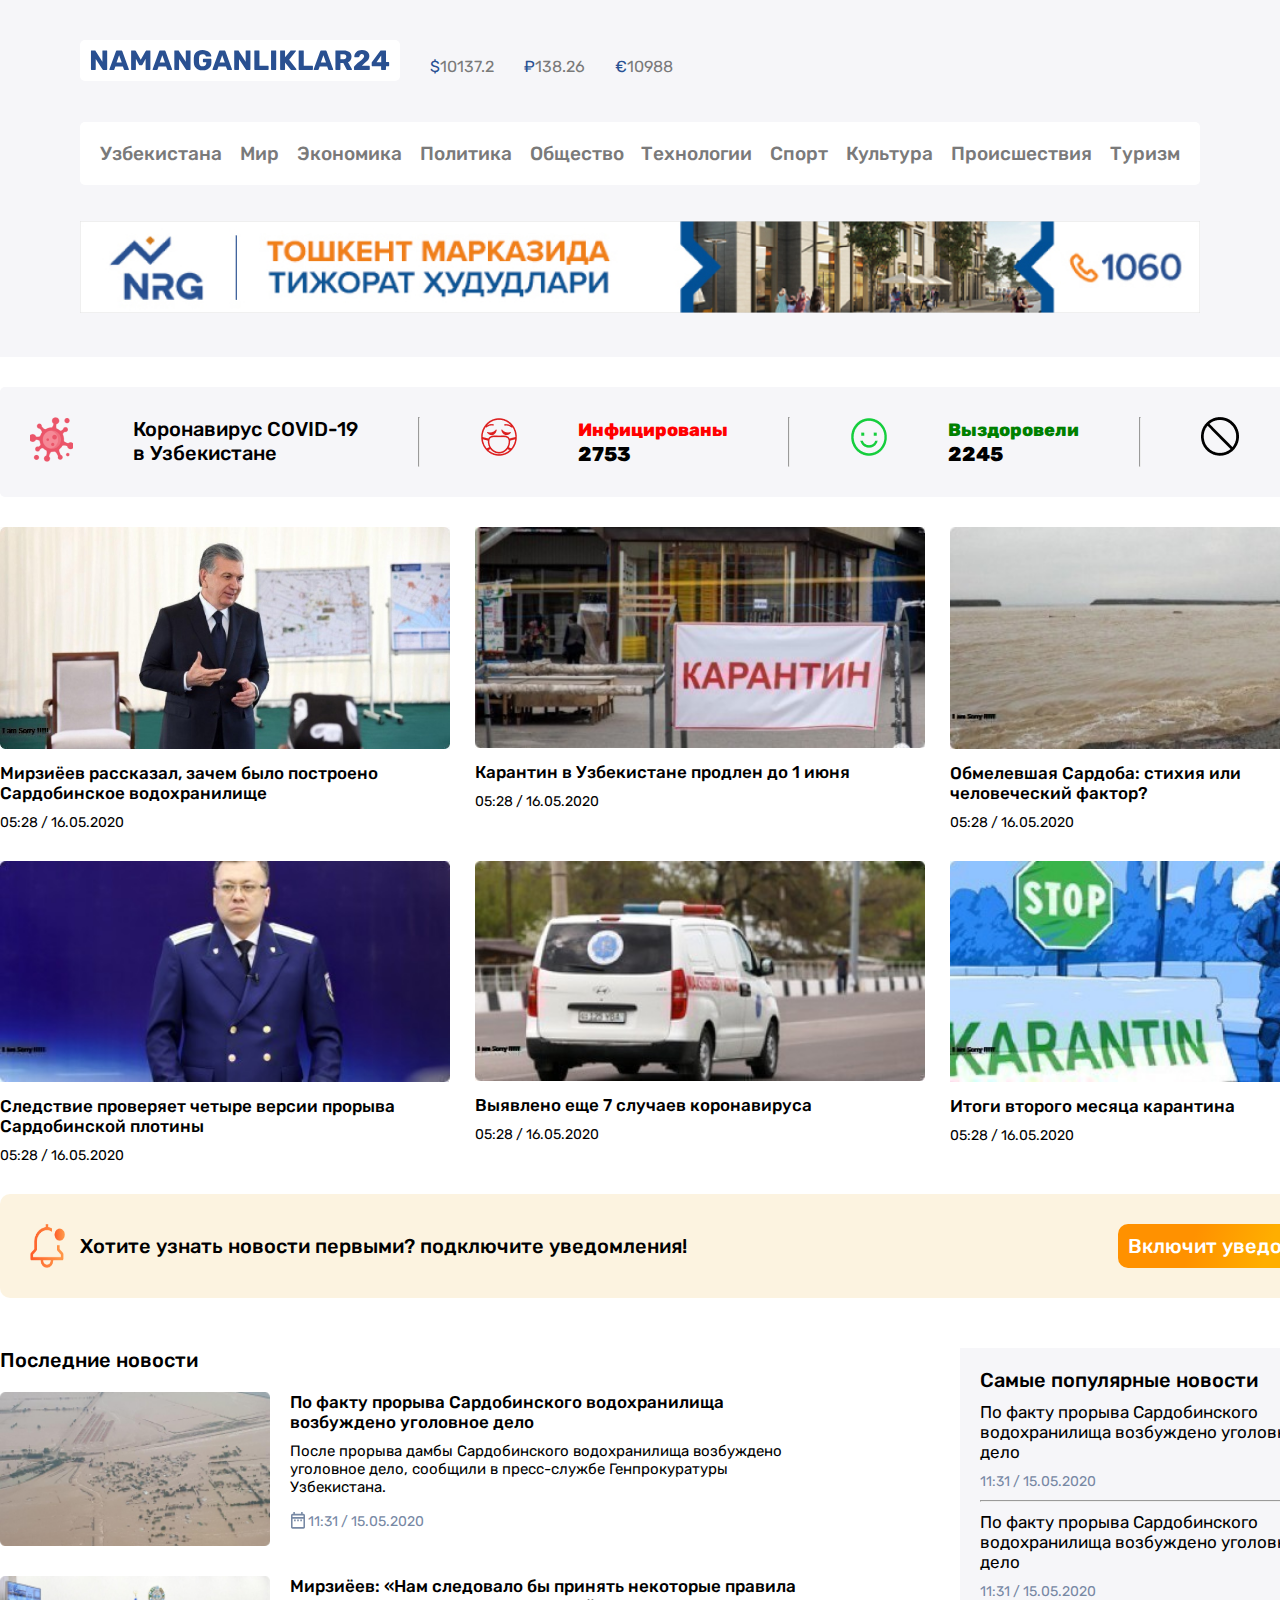
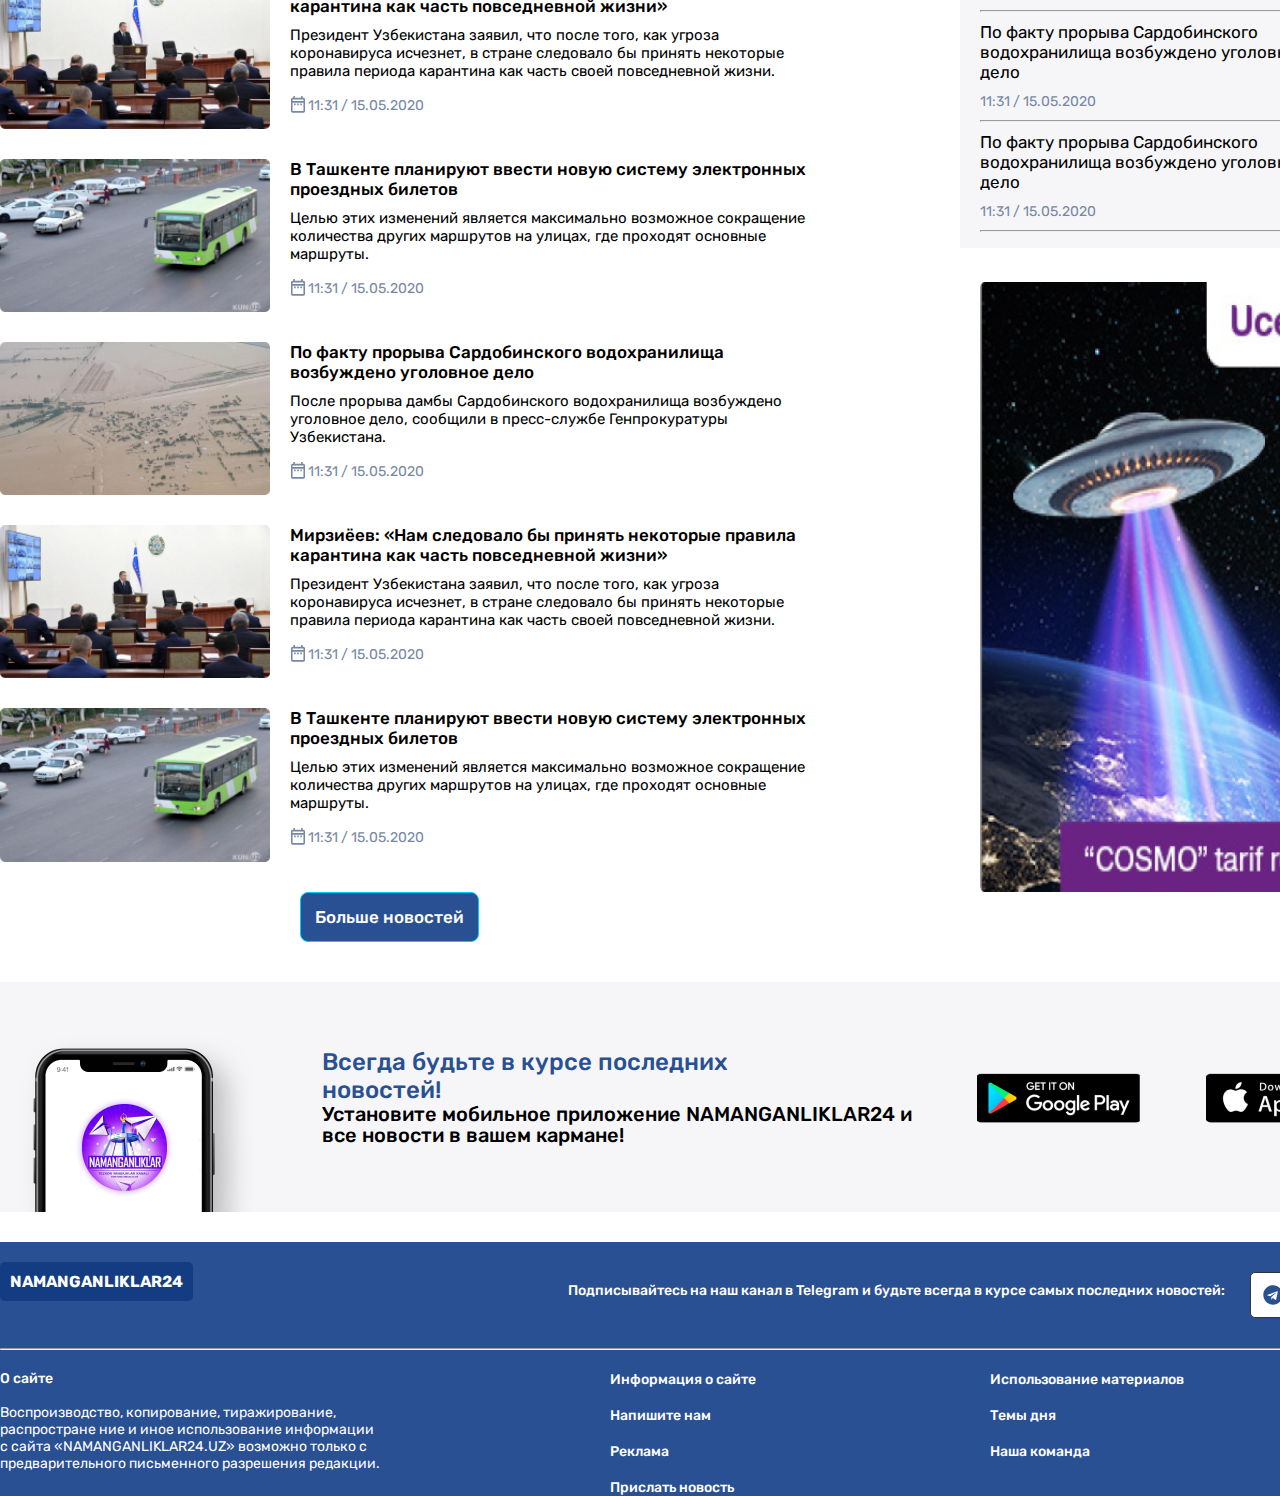
<file: index.html>
<!DOCTYPE html>
<html lang="en">
  <head>
    <meta charset="UTF-8" />
    <meta name="viewport" content="width=device-width, initial-scale=1.0" />
    <link rel="stylesheet" href="./css/main.css" />
    <link rel="icon" href="https://yt3.googleusercontent.com/-g9oP_UKoBmLaZX7BGt1LU19wYL5IRu-6-aqGal9CzRhKi7JkNtspYqqBSrdmKskKy_3dyH9=s900-c-k-c0x00ffffff-no-rj" type="image/icon">
    <title>Namanganliklar24.UZ</title>
  </head>
  <body>
    <div class="container">
      <header class="header">
        <ul class="header__above--list">
          <li class="header__above--img">
            <a href="./index.html"
              ><img src="./images/logoo.svg" alt="logo" class="header__logo"
            /></a>
          </li>
          <li class="header__above--item">
            <a
              target="_blank"
              href="https://www.google.com/search?q=dollar+to+uzs&rlz=1C1GCEA_enUZ1078UZ1078&oq=dollar+to+uzs&gs_lcrp=EgZjaHJvbWUyCQgAEEUYORiABDIICAEQABgWGB4yCAgCEAAYFhgeMggIAxAAGBYYHjIICAQQABgWGB4yCAgFEAAYFhgeMggIBhAAGBYYHjIICAcQABgWGB4yCAgIEAAYFhgeMggICRAAGBYYHqgCALACAA&sourceid=chrome&ie=UTF-8"
              ><span style="color: #285193">&dollar;</span>10137.2</a
            >
          </li>
          <li class="header__above--item">
            <a
              target="_blank"
              href="https://www.google.com/search?q=ruble+to+uzs&sca_esv=601437379&rlz=1C1GCEA_enUZ1078UZ1078&sxsrf=ACQVn08GJMHYpHiDnAFXuHlqp2nAh1KUgQ%3A1706199162824&ei=eoiyZe33MeCawPAPko-NyAE&oq=+to+uzs&gs_lp=[base64]&sclient=gws-wiz-serp"
              ><span style="color: #285193">&#8381;</span>138.26</a
            >
          </li>
          <li class="header__above--item">
            <a
              target="_blank"
              href="https://www.google.com/search?q=euro+to+uzs&sca_esv=601437379&rlz=1C1GCEA_enUZ1078UZ1078&sxsrf=ACQVn0_6PzwkGjcr9EaU-MxbquiQCm8xcg%3A1706199216269&ei=sIiyZe7oD7i2wPAP4dGWqAk&oq=+to+uzs&gs_lp=[base64]&sclient=gws-wiz-serp"
              ><span style="color: #285193">&euro;</span>10988</a
            >
          </li>
          <a href="https://t.me/NAMANGANLIKLAR_UZ"><button class="header__button">
            <img
              src="./images/telegram.png"
              alt="tg"
              class="header__button--img"
            />
            Подписатся
          </button></a>
        </ul>
        <ul class="header__below">
          <li class="header__below--item">
            <a href="#" class="header__link">Узбекистана</a>
          </li>
          <li class="header__below--item">
            <a href="#" class="header__link">Мир</a>
          </li>
          <li class="header__below--item">
            <a href="#" class="header__link">Экономика</a>
          </li>
          <li class="header__below--item">
            <a href="./list.html" class="header__link">Политика</a>
          </li>
          <li class="header__below--item">
            <a href="#" class="header__link">Общество</a>
          </li>
          <li class="header__below--item">
            <a href="#" class="header__link">Технологии </a>
          </li>
          <li class="header__below--item">
            <a href="#" class="header__link">Спорт</a>
          </li>
          <li class="header__below--item">
            <a href="#" class="header__link">Культура</a>
          </li>
          <li class="header__below--item">
            <a href="#" class="header__link">Происшествия</a>
          </li>
          <li class="header__below--item">
            <a href="#" class="header__link">Туризм</a>
          </li>
        </ul>
        <br />
        <br />
        <img
          src="./images/nrg-banner.jpg"
          alt="banner"
          width="100%"
          height="auto"
        />
      </header>

      <!-- end of head  -->

      <div class="hero">
        <ul class="hero__part">
          <li class="hero__item">
            <img src="./images/virus.png" alt="image" class="hero__part--icon" />
          </li>
          <li class="hero__item" style="font-size: 20px; font-weight: 500">
            Коронавирус COVID-19 <br> в Узбекистане
          </li>
          <hr />
          <li class="hero__item">
            <img src="./images/masked.png" alt="" class="hero__part--icon" />
          </li>
          <li class="hero__item">
            <span style="color: red; font-size: 18px">Инфицированы </span><br>2753
          </li>
          <hr />
          <li class="hero__item">
            <img src="./images/smile.png" alt="" class="hero__part--icon" />
          </li>
          <li class="hero__item">
            <span style="color: green; font-size: 18px">Выздоровели </span><br>2245
          </li>
          <hr />
          <li class="hero__item">
            <img src="./images/umerli.png" alt="" class="hero__part--icon" />
          </li>
          <li class="hero__item">
            <span style="font-size: 18px">Умерли </span><br>12
          </li>
        </ul>
        <ul class="hero__list">
          <li class="hero__info">
            <img src="./images/prezident.jpg" alt="image" class="hero__info--img">
            <h1 class="hero__head">Мирзиёев рассказал, зачем было построено 
              Сардобинское водохранилище</h1>
              <time class="hero__time">05:28 / 16.05.2020</time>
          </li>
          <li class="hero__info">
            <img src="./images/karantin.jpg" alt="image" class="hero__info--img">
            <h2 class="hero__head">Карантин в Узбекистане продлен до 1 июня</h2>
              <time class="hero__time">05:28 / 16.05.2020</time>
          </li>
          <li class="hero__info">
            <img src="./images/sardoba.jpg" alt="image" class="hero__info--img">
            <h2 class="hero__head">Обмелевшая Сардоба: стихия или 
              человеческий фактор?</h2>
              <time class="hero__time">05:28 / 16.05.2020</time>
          </li>
          <li class="hero__info">
            <img src="./images/prokuror.jpg" alt="image" class="hero__info--img">
            <h3 class="hero__head">Следствие проверяет четыре версии 
              прорыва Сардобинской плотины</h3>
              <time class="hero__time">05:28 / 16.05.2020</time>
          </li>
          <li class="hero__info">
            <img src="./images/tez-yordam.jpg" alt="image" class="hero__info--img">
            <h3 class="hero__head">Выявлено еще 7 случаев коронавируса</h3>
              <time class="hero__time">05:28 / 16.05.2020</time>
          </li>
          <li class="hero__info">
            <img src="./images/stop-karantin.jpg" alt="image" class="hero__info--img">
            <h3 class="hero__head">Итоги второго месяца карантина</h3>
              <time class="hero__time">05:28 / 16.05.2020</time>
          </li>
        </ul>
        <div class="hero__modal">
          <img src="./images/bell-icon.png" alt="ting" class="hero__modal--img">
          <p class="hero__modal--txt">Хотите узнать новости первыми? подключите уведомления!
          </p>
          <button id="notification" class="hero__modal--btn">Включит  уведомления!
          </button>
        </div>
      </div>
      <div class="widget">
        <ul class="widget__left">
          <h4 class="widget__head">Последние новости</h4>
          <a href="#" style="color: black;">
            <li class="widget__left--item">
              <img src="./images/sardoba2.png" alt="" class="widget__img">
              <div class="widget__content">
                <p class="widget__content--head">По факту прорыва Сардобинского водохранилища 
                  возбуждено уголовное дело</p>
                  <p class="widget__content--txt">После прорыва дамбы Сардобинского водохранилища возбуждено уголовное дело, сообщили в пресс-службе Генпрокуратуры Узбекистана.
                  </p>
                  <time class="widget__time"><img src="./images/calendar.svg" alt="" class="widget__time--icon">11:31 / 15.05.2020</time>
              </div>
            </li>
          </a>
          <a href="./article.html" style="color: black;">
            <li class="widget__left--item">
            <img src="./images/majlis.png" alt="" class="widget__img">
            <div class="widget__content">
              <p class="widget__content--head">Мирзиёев: «Нам следовало бы принять некоторые правила 
                карантина как часть повседневной жизни»
                </p>
                <p class="widget__content--txt">Президент Узбекистана заявил, что после того, как угроза коронавируса исчезнет, в стране следовало бы принять некоторые правила периода карантина как часть своей повседневной жизни.
                </p>
                <time class="widget__time"><img src="./images/calendar.svg" alt="" class="widget__time--icon">11:31 / 15.05.2020</time>
            </div>
          </li>
          </a>
          <a href="#" style="color: black;">
            <li class="widget__left--item">
              <img src="./images/bus.png" alt="" class="widget__img">
              <div class="widget__content">
                <p class="widget__content--head">В Ташкенте планируют ввести новую систему электронных проездных билетов</p>
                  <p class="widget__content--txt">Целью этих изменений является максимально возможное сокращение количества других маршрутов на улицах, где проходят основные маршруты.
                  </p>
                  <time class="widget__time"><img src="./images/calendar.svg" alt="" class="widget__time--icon">11:31 / 15.05.2020</time>
              </div>
            </li>
          </a>
          <a href="#" style="color: black;">
            <li class="widget__left--item">
              <img src="./images/sardoba2.png" alt="" class="widget__img">
              <div class="widget__content">
                <p class="widget__content--head">По факту прорыва Сардобинского водохранилища 
                  возбуждено уголовное дело</p>
                  <p class="widget__content--txt">После прорыва дамбы Сардобинского водохранилища возбуждено уголовное дело, сообщили в пресс-службе Генпрокуратуры Узбекистана.
                  </p>
                  <time class="widget__time"><img src="./images/calendar.svg" alt="" class="widget__time--icon">11:31 / 15.05.2020</time>
              </div>
            </li>
          </a>
          <a href="./article.html" style="color: black;">
            <li class="widget__left--item">
            <img src="./images/majlis.png" alt="" class="widget__img">
            <div class="widget__content">
              <p class="widget__content--head">Мирзиёев: «Нам следовало бы принять некоторые правила 
                карантина как часть повседневной жизни»
                </p>
                <p class="widget__content--txt">Президент Узбекистана заявил, что после того, как угроза коронавируса исчезнет, в стране следовало бы принять некоторые правила периода карантина как часть своей повседневной жизни.
                </p>
                <time class="widget__time"><img src="./images/calendar.svg" alt="" class="widget__time--icon">11:31 / 15.05.2020</time>
            </div>
          </li>
          </a>
          <a href="#" style="color: black;">
            <li class="widget__left--item">
              <img src="./images/bus.png" alt="" class="widget__img">
              <div class="widget__content">
                <p class="widget__content--head">В Ташкенте планируют ввести новую систему электронных проездных билетов</p>
                  <p class="widget__content--txt">Целью этих изменений является максимально возможное сокращение количества других маршрутов на улицах, где проходят основные маршруты.
                  </p>
                  <time class="widget__time"><img src="./images/calendar.svg" alt="" class="widget__time--icon">11:31 / 15.05.2020</time>
              </div>
            </li>
          </a>
          <button class="widget__btn">Больше новостей</button>
        </ul>
        <ul class="widget__right">
          <h4 class="widget__right--head">Cамые популярные новости</h4>
          <li class="widget__right--item">
            <p class="widget__right--txt">По факту прорыва Сардобинского водохранилища 
              возбуждено уголовное дело</p>
              <time class="widget__time">11:31 / 15.05.2020</time>
              <hr class="widget__line">
          </li>
          <li class="widget__right--item">
            <p class="widget__right--txt">По факту прорыва Сардобинского водохранилища 
              возбуждено уголовное дело</p>
              <time class="widget__time">11:31 / 15.05.2020</time>
              <hr class="widget__line">
          </li>
          <li class="widget__right--item">
            <p class="widget__right--txt">По факту прорыва Сардобинского водохранилища 
              возбуждено уголовное дело</p>
              <time class="widget__time">11:31 / 15.05.2020</time>
              <hr class="widget__line">
          </li>
          <li class="widget__right--item">
            <p class="widget__right--txt">По факту прорыва Сардобинского водохранилища 
              возбуждено уголовное дело</p>
              <time class="widget__time">11:31 / 15.05.2020</time>
              <hr class="widget__line">
          </li>
          <img src="./images/ucell.png" alt="" class="widget__ucell">
        </ul>
      </div>

      <!-- end of widget  -->

      <div class="part">
        <img src="./images/half-phone.png" alt="image" class="part__img">
        <div class="part__content">
          <h4 class="part__head">Всегда будьте в курсе последних новостей!</h4>
          <p class="part__txt">Установите мобильное приложение NAMANGANLIKLAR24
            и все новости в вашем кармане!</p>
        </div>
        <button class="part__btn" id="google"><img src="./images/googleplay.png" alt="download"></button>
        <button class="part__btn" id="appstore"><img src="./images/appstore.png" alt=""></button>
      </div>
      <footer class="footer">
        <ul class="footer__part1">
          <li class="footer__part1--item"><a href="./index.html" class="footer__logo--link">NAMANGANLIKLAR24</a></li>
          <li class="footer__part1--item"><p class="footer__part1--txt">Подписывайтесь на наш канал в Telegram и будьте всегда в курсе самых последних новостей:</p></li>
          <li class="footer__part1--btn"><a href="https://t.me/NAMANGANLIKLAR_UZ"><button class="footer__button">
            <img
              src="./images/cib_telegram.svg"
              alt="image"
              class="header__button--img"
            />
            Подписатся
          </button></a></li>
        </ul>
        <hr style="width: 1400px;margin-left: auto;margin-right: auto;color: #285193;margin-top: 30px;">
        <div class="footer__part2">
          <ul class="footer__list">
            <li class="footer__content--item">
              <span style="font-weight: 500;">О сайте</span> <br> <br>
Воспроизводство, копирование, тиражирование, распростране ние и иное использование информации с сайта «NAMANGANLIKLAR24.UZ» возможно только с предварительного письменного разрешения редакции.
            </li>
          </ul>
          <ul class="footer__list">
            <li class="footer__item"><a href="#" class="footer__link">Информация о сайте</a></li>
            <br>
            <li class="footer__item"><a href="./contact.html" class="footer__link">Напишите нам</a></li>
            <br>
            <li class="footer__item"><a href="#" class="footer__link">Реклама</a></li>
            <br>
            <li class="footer__item"><a href="#" class="footer__link">Прислать новость</a></li>
          </ul>
          <ul class="footer__list">
            <li class="footer__item"><a href="#" class="footer__link">Использование материалов</a></li>
            <br>
            <li class="footer__item"><a href="#" class="footer__link">Темы дня</a></li>
            <br>
            <li class="footer__item"><a href="#" class="footer__link">Наша команда</a></li>
          </ul>
        </div>
      </footer>
    </div>
    <script src="./main.js"></script>
  </body>
</html>
</file>
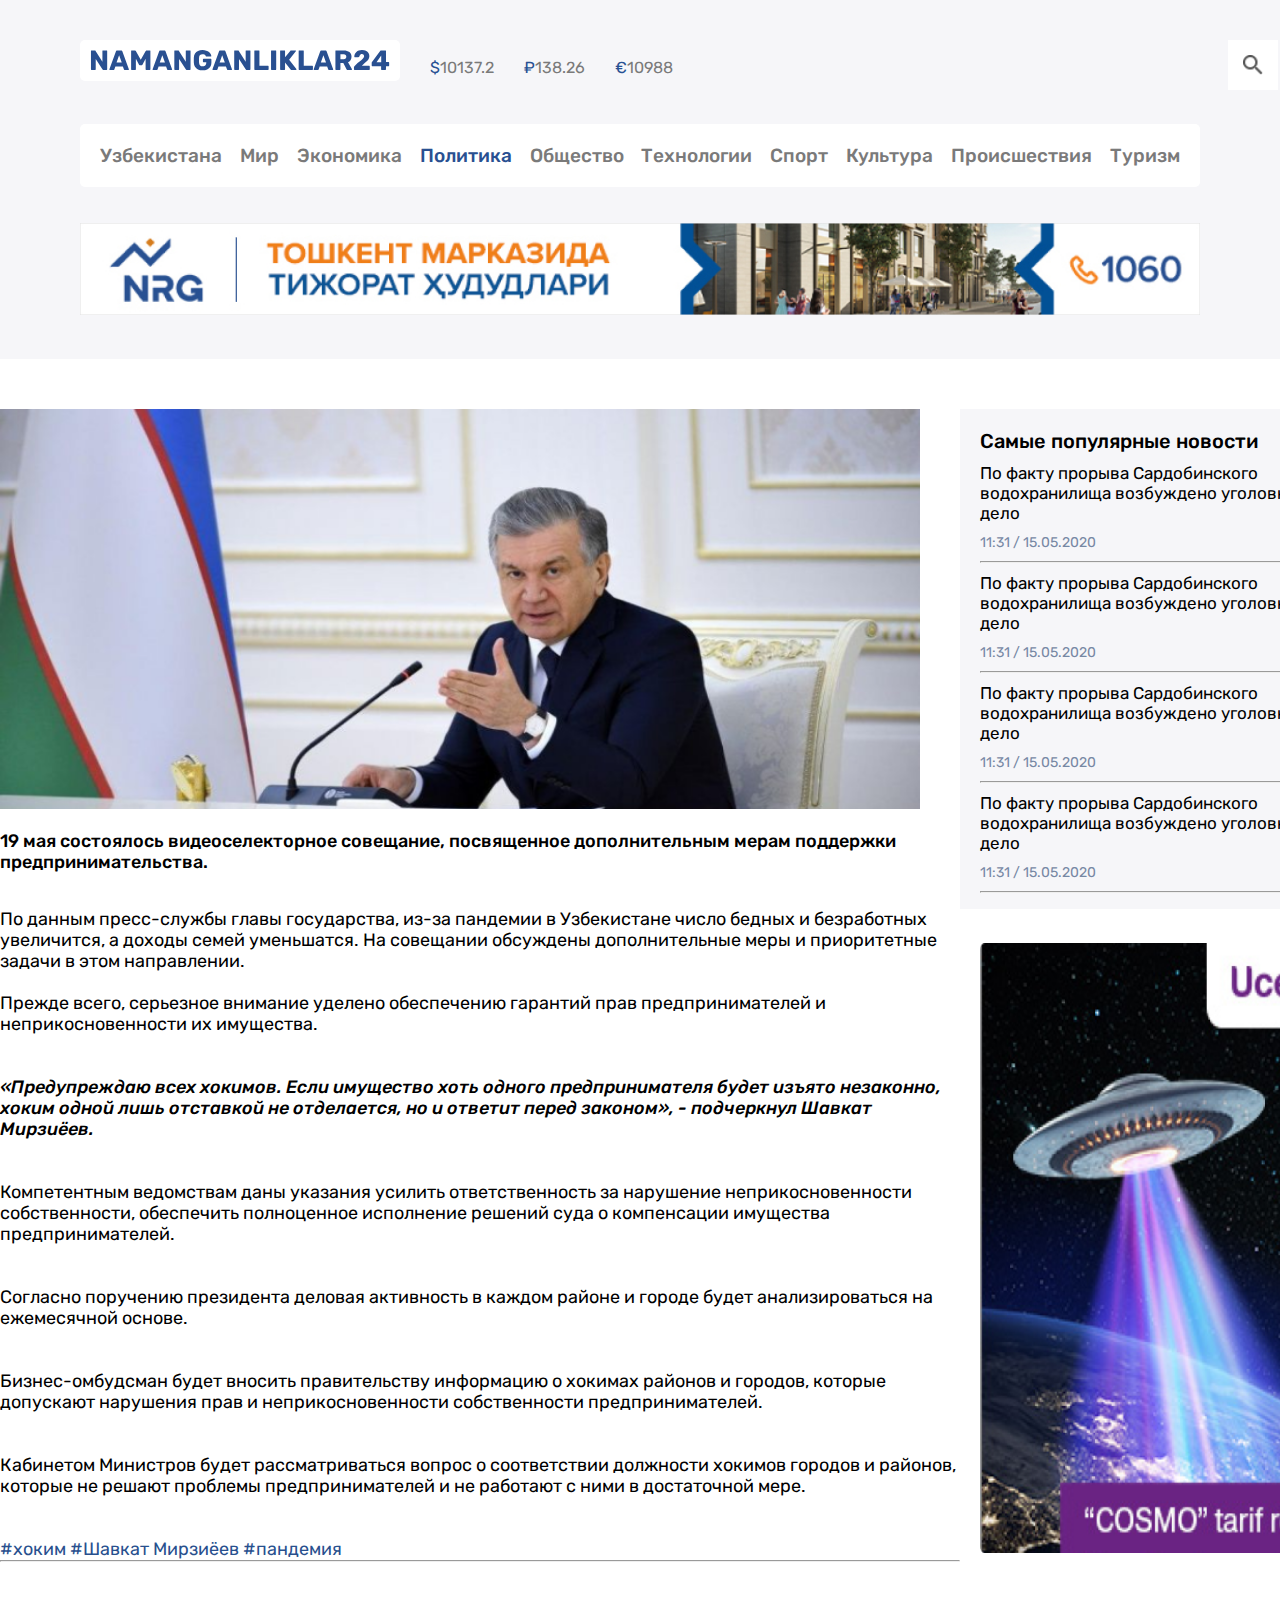
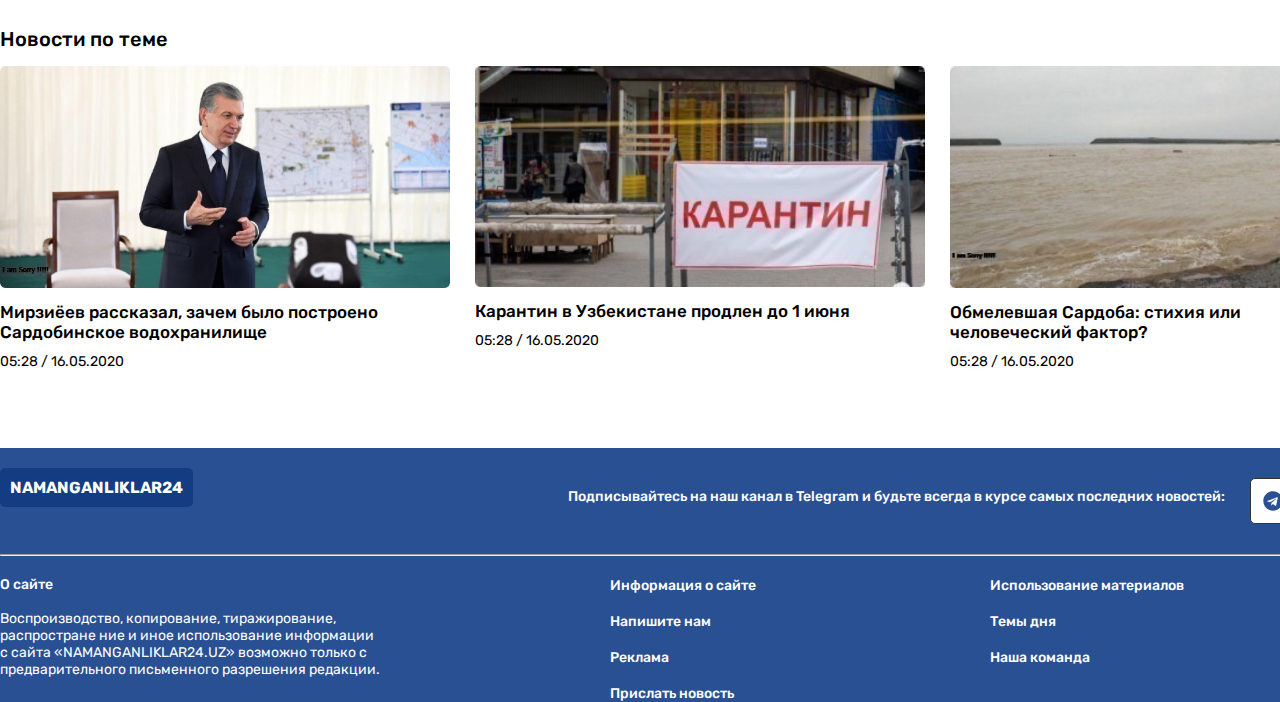
<file: article.html>
<!DOCTYPE html>
<html lang="en">
<head>
    <meta charset="UTF-8">
    <meta name="viewport" content="width=device-width, initial-scale=1.0">
    <link rel="stylesheet" href="./css/main.css">
    <link rel="icon" href="https://yt3.googleusercontent.com/-g9oP_UKoBmLaZX7BGt1LU19wYL5IRu-6-aqGal9CzRhKi7JkNtspYqqBSrdmKskKy_3dyH9=s900-c-k-c0x00ffffff-no-rj" type="image/icon">
    <title>Politics</title>
</head>
<body>
    <div class="container">
        <header class="header">
            <ul class="header__above--list">
              <li class="header__above--img">
                <a href="./index.html"
                  ><img src="./images/logoo.svg" alt="logo" class="header__logo"
                /></a>
              </li>
              <li class="header__above--item">
                <a
                  target="_blank"
                  href="https://www.google.com/search?q=dollar+to+uzs&rlz=1C1GCEA_enUZ1078UZ1078&oq=dollar+to+uzs&gs_lcrp=EgZjaHJvbWUyCQgAEEUYORiABDIICAEQABgWGB4yCAgCEAAYFhgeMggIAxAAGBYYHjIICAQQABgWGB4yCAgFEAAYFhgeMggIBhAAGBYYHjIICAcQABgWGB4yCAgIEAAYFhgeMggICRAAGBYYHqgCALACAA&sourceid=chrome&ie=UTF-8"
                  ><span style="color: #285193">&dollar;</span>10137.2</a
                >
              </li>
              <li class="header__above--item">
                <a
                  target="_blank"
                  href="https://www.google.com/search?q=ruble+to+uzs&sca_esv=601437379&rlz=1C1GCEA_enUZ1078UZ1078&sxsrf=ACQVn08GJMHYpHiDnAFXuHlqp2nAh1KUgQ%3A1706199162824&ei=eoiyZe33MeCawPAPko-NyAE&oq=+to+uzs&gs_lp=[base64]&sclient=gws-wiz-serp"
                  ><span style="color: #285193">&#8381;</span>138.26</a
                >
              </li>
              <li class="header__above--item">
                <a
                  target="_blank"
                  href="https://www.google.com/search?q=euro+to+uzs&sca_esv=601437379&rlz=1C1GCEA_enUZ1078UZ1078&sxsrf=ACQVn0_6PzwkGjcr9EaU-MxbquiQCm8xcg%3A1706199216269&ei=sIiyZe7oD7i2wPAP4dGWqAk&oq=+to+uzs&gs_lp=[base64]&sclient=gws-wiz-serp"
                  ><span style="color: #285193">&euro;</span>10988</a
                >
              </li>
              <a href="#">
                <img src="./images/search.png" alt="search" id="search" class="search" ></a>
              <select name="lang" id="lang" style="margin-left: 20px;" >
                <option value="rus" ><img src="./images/russian.png" alt="rus">РУ</option>
                <option value="uz" ><img src="./images/uz-flag.jpg" alt="uzb">Uz</option>
                <option value="eng" ><img src="./images/usa-flag.jpg" alt="eng">Eng</option>
              </select>
              <a href="https://t.me/NAMANGANLIKLAR_UZ"><button class="list__header__button">
                <img
                  src="./images/telegram.png"
                  alt="tg"
                  class="header__button--img"
                />
                Подписатся
              </button></a>
            </ul>
            <ul class="header__below">
              <li class="header__below--item">
                <a href="#" class="header__link">Узбекистана</a>
              </li>
              <li class="header__below--item">
                <a href="#" class="header__link">Мир</a>
              </li>
              <li class="header__below--item">
                <a href="#" class="header__link">Экономика</a>
              </li>
              <li class="header__below--item">
                <a href="./list.html"  class="header__link" style="color: #295091;">Политика</a>
              </li>
              <li class="header__below--item">
                <a href="#" class="header__link">Общество</a>
              </li>
              <li class="header__below--item">
                <a href="#" class="header__link">Технологии </a>
              </li>
              <li class="header__below--item">
                <a href="#" class="header__link">Спорт</a>
              </li>
              <li class="header__below--item">
                <a href="#" class="header__link">Культура</a>
              </li>
              <li class="header__below--item">
                <a href="#" class="header__link">Происшествия</a>
              </li>
              <li class="header__below--item">
                <a href="#" class="header__link">Туризм</a>
              </li>
            </ul>
            <br />
            <br />
            <img
              src="./images/nrg-banner.jpg"
              alt="banner"
              width="100%"
              height="auto"
            />
          </header>
    
          <!-- end of head  -->
          
          <div class="widget">
            <div class="widget__right--div">
                <img src="./images/Mirziyoyev.png" alt="image" width="920px" height="400px">
                <br>
                <br>
                <h5 class="article__head">19 мая состоялось видеоселекторное совещание, посвященное дополнительным мерам поддержки предпринимательства.</h5>
                 <br>
                 <br>
                <p class="article__txt">По данным пресс-службы главы государства, из-за пандемии в Узбекистане число бедных и безработных увеличится, а доходы семей уменьшатся. На совещании обсуждены дополнительные меры и приоритетные задачи в этом направлении.
                    <br>
                    <br>
                    Прежде всего, серьезное внимание уделено обеспечению гарантий прав предпринимателей и неприкосновенности их имущества.
                    <br>
                    <br>
                    <br>
                    <span style="font-weight: 500; font-style: italic;">«Предупреждаю всех хокимов. Если имущество хоть одного предпринимателя будет изъято незаконно, хоким одной лишь отставкой не отделается, но и ответит перед законом», - подчеркнул Шавкат Мирзиёев.
                    </span>
                    <br>
                    <br>
                    <br>
                    Компетентным ведомствам даны указания усилить ответственность за нарушение неприкосновенности собственности, обеспечить полноценное исполнение решений суда о компенсации имущества предпринимателей.
                    <br>
                    <br>
                    <br>
                    Согласно поручению президента деловая активность в каждом районе и городе будет анализироваться на ежемесячной основе.
                    <br>
                    <br>
                    <br>
                    Бизнес-омбудсман будет вносить правительству информацию о хокимах районов и городов, которые допускают нарушения прав и неприкосновенности собственности предпринимателей.
                    <br>
                    <br>
                    <br>
                    Кабинетом Министров будет рассматриваться вопрос о соответствии должности хокимов городов и районов, которые не решают проблемы предпринимателей и не работают с ними в достаточной мере.
                    <br>
                    <br>
                    <br>
                    <span style="color: #28508E;">#хоким
                        #Шавкат Мирзиёев
                       #пандемия</span>
                </p>
                <hr>
            </div>
            <ul class="widget__right">
              <h4 class="widget__right--head">Cамые популярные новости</h4>
              <li class="widget__right--item">
                <p class="widget__right--txt">По факту прорыва Сардобинского водохранилища 
                  возбуждено уголовное дело</p>
                  <time class="widget__time">11:31 / 15.05.2020</time>
                  <hr class="widget__line">
              </li>
              <li class="widget__right--item">
                <p class="widget__right--txt">По факту прорыва Сардобинского водохранилища 
                  возбуждено уголовное дело</p>
                  <time class="widget__time">11:31 / 15.05.2020</time>
                  <hr class="widget__line">
              </li>
              <li class="widget__right--item">
                <p class="widget__right--txt">По факту прорыва Сардобинского водохранилища 
                  возбуждено уголовное дело</p>
                  <time class="widget__time">11:31 / 15.05.2020</time>
                  <hr class="widget__line">
              </li>
              <li class="widget__right--item">
                <p class="widget__right--txt">По факту прорыва Сардобинского водохранилища 
                  возбуждено уголовное дело</p>
                  <time class="widget__time">11:31 / 15.05.2020</time>
                  <hr class="widget__line">
              </li>
              <img src="./images/ucell.png" alt="" class="widget__ucell">
            </ul>
          </div>

          <!-- end of widget  -->

          <div class="article__part">
            <h5 class="article__part--head">Новости по теме
            </h5>
            <ul class="hero__list">
                <li class="hero__info">
                  <img src="./images/prezident.jpg" alt="image" class="hero__info--img">
                  <h1 class="hero__head">Мирзиёев рассказал, зачем было построено 
                    Сардобинское водохранилище</h1>
                    <time class="hero__time">05:28 / 16.05.2020</time>
                </li>
                <li class="hero__info">
                  <img src="./images/karantin.jpg" alt="image" class="hero__info--img">
                  <h2 class="hero__head">Карантин в Узбекистане продлен до 1 июня</h2>
                    <time class="hero__time">05:28 / 16.05.2020</time>
                </li>
                <li class="hero__info">
                  <img src="./images/sardoba.jpg" alt="image" class="hero__info--img">
                  <h2 class="hero__head">Обмелевшая Сардоба: стихия или 
                    человеческий фактор?</h2>
                    <time class="hero__time">05:28 / 16.05.2020</time>
                </li>
            </ul>
          </div>
          <br>

          <!-- end of article  -->

          <footer class="footer">
            <ul class="footer__part1">
              <li class="footer__part1--item"><a href="./index.html" class="footer__logo--link">NAMANGANLIKLAR24</a></li>
              <li class="footer__part1--item"><p class="footer__part1--txt">Подписывайтесь на наш канал в Telegram и будьте всегда в курсе самых последних новостей:</p></li>
              <li class="footer__part1--btn"><a href="https://t.me/NAMANGANLIKLAR_UZ"><button class="footer__button">
                <img
                  src="./images/cib_telegram.svg"
                  alt="image"
                  class="header__button--img"
                />
                Подписатся
              </button></a></li>
            </ul>
            <hr style="width: 1400px;margin-left: auto;margin-right: auto;color: #285193;margin-top: 30px;">
            <div class="footer__part2">
              <ul class="footer__list">
                <li class="footer__content--item">
                  <span style="font-weight: 500;">О сайте</span> <br> <br>
    Воспроизводство, копирование, тиражирование, распростране ние и иное использование информации с сайта «NAMANGANLIKLAR24.UZ» возможно только с предварительного письменного разрешения редакции.
                </li>
              </ul>
              <ul class="footer__list">
                <li class="footer__item"><a href="#" class="footer__link">Информация о сайте</a></li>
                <br>
                <li class="footer__item"><a href="./contact.html" class="footer__link">Напишите нам</a></li>
                <br>
                <li class="footer__item"><a href="#" class="footer__link">Реклама</a></li>
                <br>
                <li class="footer__item"><a href="#" class="footer__link">Прислать новость</a></li>
              </ul>
              <ul class="footer__list">
                <li class="footer__item"><a href="#" class="footer__link">Использование материалов</a></li>
                <br>
                <li class="footer__item"><a href="#" class="footer__link">Темы дня</a></li>
                <br>
                <li class="footer__item"><a href="#" class="footer__link">Наша команда</a></li>
              </ul>
            </div>
          </footer>
    </div>
</body>
</html>
</file>
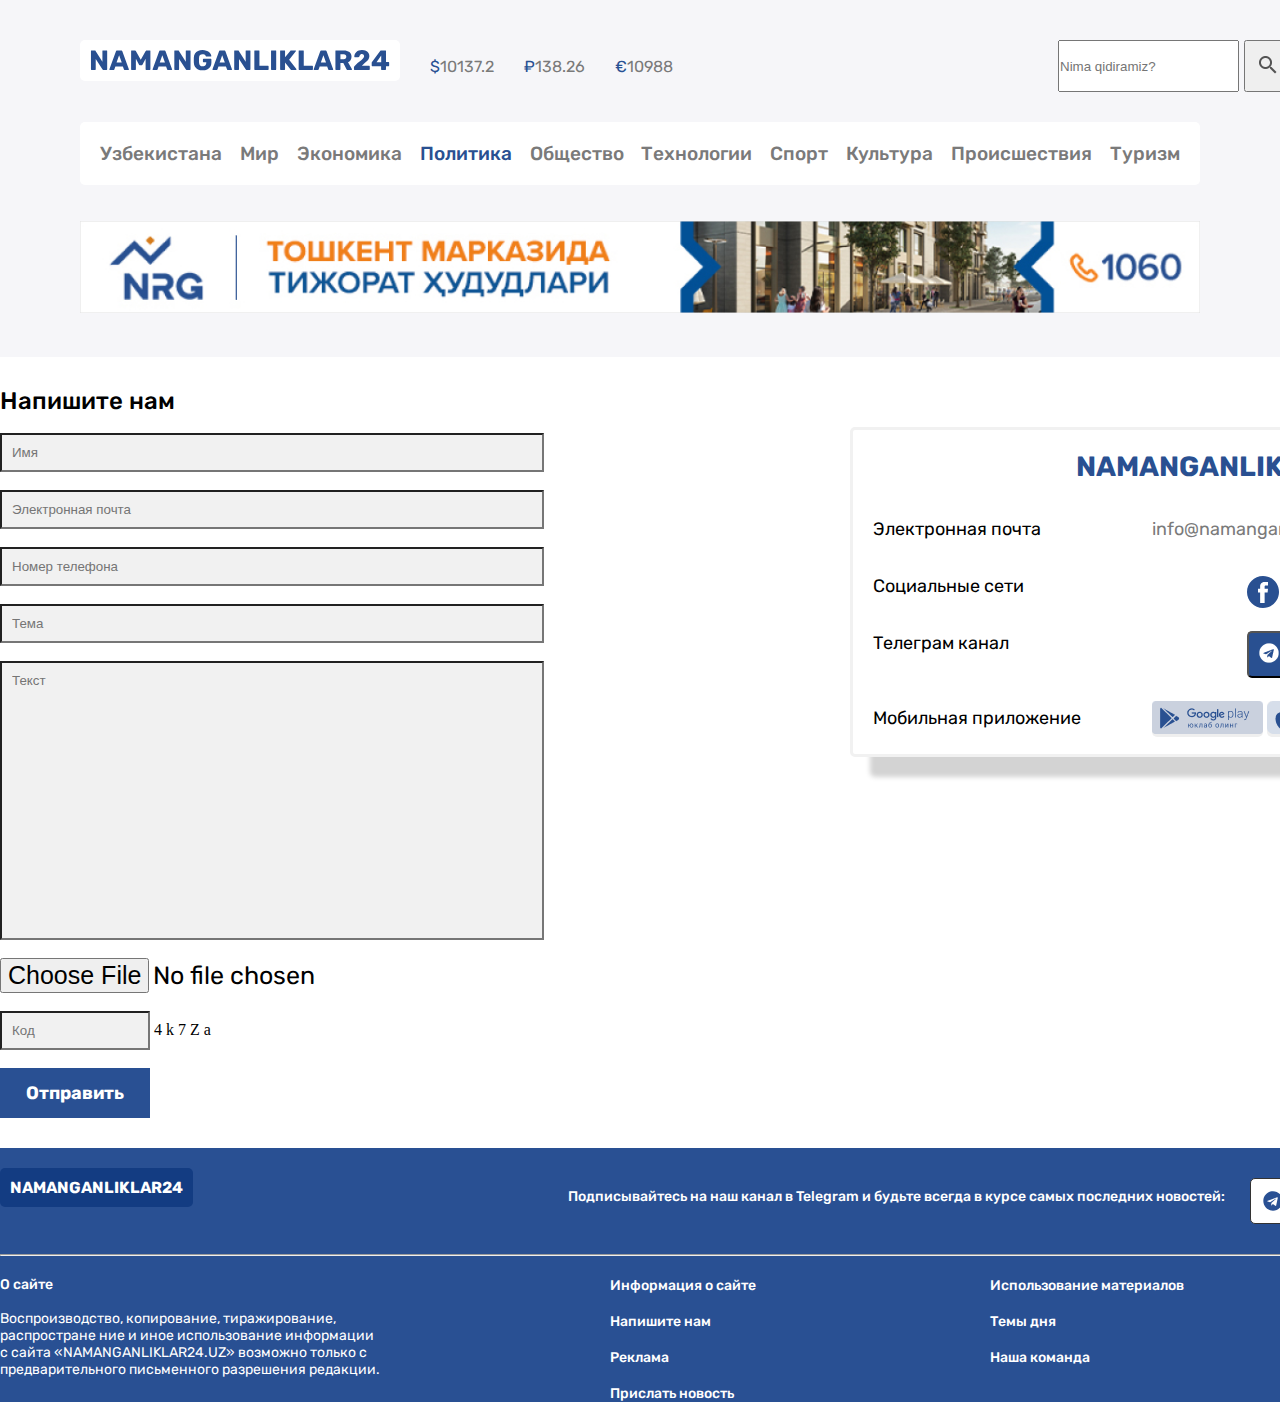
<file: contact.html>
<!DOCTYPE html>
<html lang="en">
<head>
    <meta charset="UTF-8">
    <meta name="viewport" content="width=device-width, initial-scale=1.0">
    <link rel="stylesheet" href="./css/main.css">
    <title>Contact us</title>
</head>
<body>
    <div class="container">
        <header class="header">
            <ul class="header__above--list">
              <li class="header__above--img">
                <a href="./index.html"
                  ><img src="./images/logoo.svg" alt="logo" class="header__logo"
                /></a>
              </li>
              <li class="header__above--item">
                <a
                  target="_blank"
                  href="https://www.google.com/search?q=dollar+to+uzs&rlz=1C1GCEA_enUZ1078UZ1078&oq=dollar+to+uzs&gs_lcrp=EgZjaHJvbWUyCQgAEEUYORiABDIICAEQABgWGB4yCAgCEAAYFhgeMggIAxAAGBYYHjIICAQQABgWGB4yCAgFEAAYFhgeMggIBhAAGBYYHjIICAcQABgWGB4yCAgIEAAYFhgeMggICRAAGBYYHqgCALACAA&sourceid=chrome&ie=UTF-8"
                  ><span style="color: #285193">&dollar;</span>10137.2</a
                >
              </li>
              <li class="header__above--item">
                <a
                  target="_blank"
                  href="https://www.google.com/search?q=ruble+to+uzs&sca_esv=601437379&rlz=1C1GCEA_enUZ1078UZ1078&sxsrf=ACQVn08GJMHYpHiDnAFXuHlqp2nAh1KUgQ%3A1706199162824&ei=eoiyZe33MeCawPAPko-NyAE&oq=+to+uzs&gs_lp=[base64]&sclient=gws-wiz-serp"
                  ><span style="color: #285193">&#8381;</span>138.26</a
                >
              </li>
              <li class="header__above--item">
                <a
                  target="_blank"
                  href="https://www.google.com/search?q=euro+to+uzs&sca_esv=601437379&rlz=1C1GCEA_enUZ1078UZ1078&sxsrf=ACQVn0_6PzwkGjcr9EaU-MxbquiQCm8xcg%3A1706199216269&ei=sIiyZe7oD7i2wPAP4dGWqAk&oq=+to+uzs&gs_lp=[base64]&sclient=gws-wiz-serp"
                  ><span style="color: #285193">&euro;</span>10988</a
                >
              </li>
              <input type="text" placeholder="Nima qidiramiz?" class="input">
              <button class="button"><img src="./images/search.png" alt=""></button>
              <select name="lang" id="lang" style="margin-left: 20px;" >
                <option value="rus" ><img src="./images/russian.png" alt="rus">РУ</option>
                <option value="uz" ><img src="./images/uz-flag.jpg" alt="uzb">Uz</option>
                <option value="eng" ><img src="./images/usa-flag.jpg" alt="eng">Eng</option>
              </select>
              <a href="https://t.me/NAMANGANLIKLAR_UZ"><button  class="list__header__button">
                <img
                  src="./images/telegram.png"
                  alt="tg"
                  class="header__button--img"
                />
                Подписатся
              </button> </a>
            </ul>
            
            <ul class="header__below">
              <li class="header__below--item">
                <a href="#" class="header__link">Узбекистана</a>
              </li>
              <li class="header__below--item">
                <a href="#" class="header__link">Мир</a>
              </li>
              <li class="header__below--item">
                <a href="#" class="header__link">Экономика</a>
              </li>
              <li class="header__below--item">
                <a href="./list.html"  class="header__link" style="color: #295091;">Политика</a>
              </li>
              <li class="header__below--item">
                <a href="#" class="header__link">Общество</a>
              </li>
              <li class="header__below--item">
                <a href="#" class="header__link">Технологии </a>
              </li>
              <li class="header__below--item">
                <a href="#" class="header__link">Спорт</a>
              </li>
              <li class="header__below--item">
                <a href="#" class="header__link">Культура</a>
              </li>
              <li class="header__below--item">
                <a href="#" class="header__link">Происшествия</a>
              </li>
              <li class="header__below--item">
                <a href="#" class="header__link">Туризм</a>
              </li>
            </ul>
            <br />
            <br />
            <img
              src="./images/nrg-banner.jpg"
              alt="banner"
              width="100%"
              height="auto"
            />
          </header>

          <!-- end of header  -->

          <div class="contact">
            <div class="contact__left">
                <h5 class="contact__head">Напишите нам</h5>
                <br>
                <input class="contact__input" type="text" placeholder="Имя">
                <br> <br>
                <input class="contact__input" type="email" placeholder="Электронная почта">
                <br> <br>
                <input class="contact__input" type="tel" placeholder="Номер телефона"> <br> <br>
                <input class="contact__input" type="text" placeholder="Тема"> <br> <br>
                <input class="contact__input" style="padding-bottom: 250px;" type="text" placeholder="Текст"> <br> <br>
                <input class="contact__file" type="file"> <br> <br>
                <input class="contact__input" style="width:150px;" type="password" placeholder="Код"> 4 k 7 Z a <br> <br>
                <button id="send" class="contact__send">Отправить</button>
            </div>
            <div class="contact__box">
                <h5 class="contact__box--head">namanganliklar24</h5>
                <br> <br>
                <div class="contact__box--items">
                    <div class="box__left">
                        <p class="contact__box--left">Электронная почта</p> <br> <br>
                        <p class="contact__box--left">Социальные сети</p> <br> <br>
                        <p class="contact__box--left">Телеграм канал</p> <br> <br>  <br>
                        <p class="contact__box--left">Мобильная приложение  </p>
                    </div>
                    <div class="contact__box--right">
                        <a href="https://mail.google.com/mail/u/0/#inbox" class="contact__link">info@namanganliklar24.uz</a> <br> <br> <br>
                        <div class="contact__social" >
                            <a  href="#"><img class="contact__social--img" src="./images/facebook.svg" alt="image"></a> <a  href="#"><img class="contact__social--img" src="./images/twitter.svg" alt="image"></a> <a  href="#"><img class="contact__social--img" src="./images/odnoklasnik.svg" alt="image"></a>
                        </div> <br>
                        <a href="#"><button id="modalBtn" class="contact__button">
                            <img
                              src="./images/telegram.png"
                              alt="tg"
                              class="header__button--img"/>
                            Подписатся
                          </button></a>
                          <div id="myModal" class="modal">

                            <div class="modal__content">
                              <span id="close" class="modal__close">&times;</span> <br>
                              <p class="modal__txt">Подписывайтесь на наш канал в Telegram 
                                и будьте всегда в курсе самых последних новостей:</p>
                                <a href="https://t.me/NAMANGANLIKLAR_UZ"><button style="margin-left: auto; margin-right: auto; margin-top: 30px; font-family: Rubik; font-size: 24px; font-weight: 500; line-height: 29px;" class="list__header__button">
                                    <img
                                      src="./images/telegram.png"
                                      alt="tg"
                                      class="header__button--img" 
                                      
                                    />
                                    Подписатся
                                  </button> </a>
                            </div>
                          
                          </div>
                          <br> <br>
                          <button class="contact__download"><img src="./images/gooogleplay.png" alt=""></button> <button class="contact__download"><img src="./images/store.png" alt=""></button> 
                    </div>
                    
                </div>
            </div>
          </div>

          <!-- end of Contact  -->

          <footer class="footer">
            <ul class="footer__part1">
              <li class="footer__part1--item"><a href="./index.html" class="footer__logo--link">NAMANGANLIKLAR24</a></li>
              <li class="footer__part1--item"><p class="footer__part1--txt">Подписывайтесь на наш канал в Telegram и будьте всегда в курсе самых последних новостей:</p></li>
              <li class="footer__part1--btn"><a href="https://t.me/NAMANGANLIKLAR_UZ"><button class="footer__button">
                <img
                  src="./images/cib_telegram.svg"
                  alt="image"
                  class="header__button--img"
                />
                Подписатся
              </button></a></li>
            </ul>
            <hr style="width: 1400px;margin-left: auto;margin-right: auto;color: #285193;margin-top: 30px;">
            <div class="footer__part2">
              <ul class="footer__list">
                <li class="footer__content--item">
                  <span style="font-weight: 500;">О сайте</span> <br> <br>
    Воспроизводство, копирование, тиражирование, распростране ние и иное использование информации с сайта «NAMANGANLIKLAR24.UZ» возможно только с предварительного письменного разрешения редакции.
                </li>
              </ul>
              <ul class="footer__list">
                <li class="footer__item"><a href="#" class="footer__link">Информация о сайте</a></li>
                <br>
                <li class="footer__item"><a href="./contact.html" class="footer__link">Напишите нам</a></li>
                <br>
                <li class="footer__item"><a href="#" class="footer__link">Реклама</a></li>
                <br>
                <li class="footer__item"><a href="#" class="footer__link">Прислать новость</a></li>
              </ul>
              <ul class="footer__list">
                <li class="footer__item"><a href="#" class="footer__link">Использование материалов</a></li>
                <br>
                <li class="footer__item"><a href="#" class="footer__link">Темы дня</a></li>
                <br>
                <li class="footer__item"><a href="#" class="footer__link">Наша команда</a></li>
              </ul>
            </div>
          </footer>
    </div>
    <script src="./modal.js"></script>
</body>
</html>
</file>
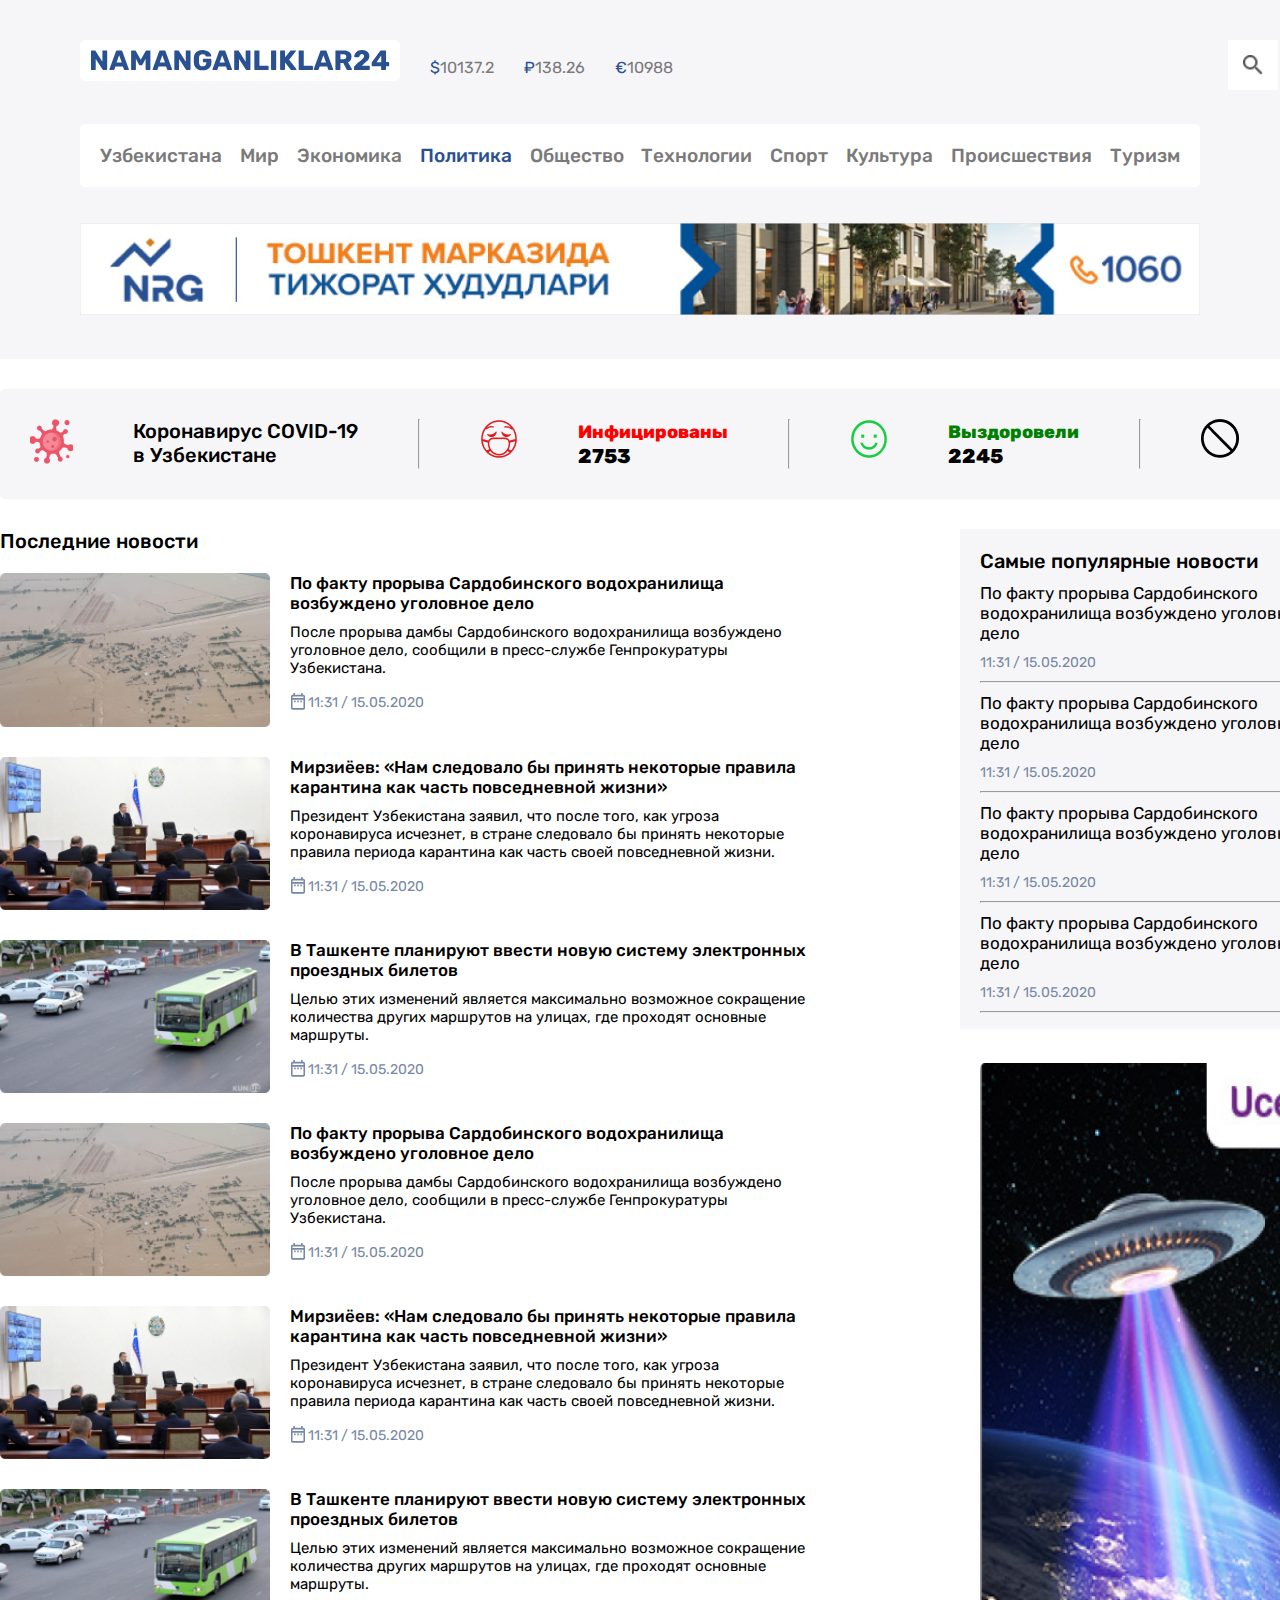
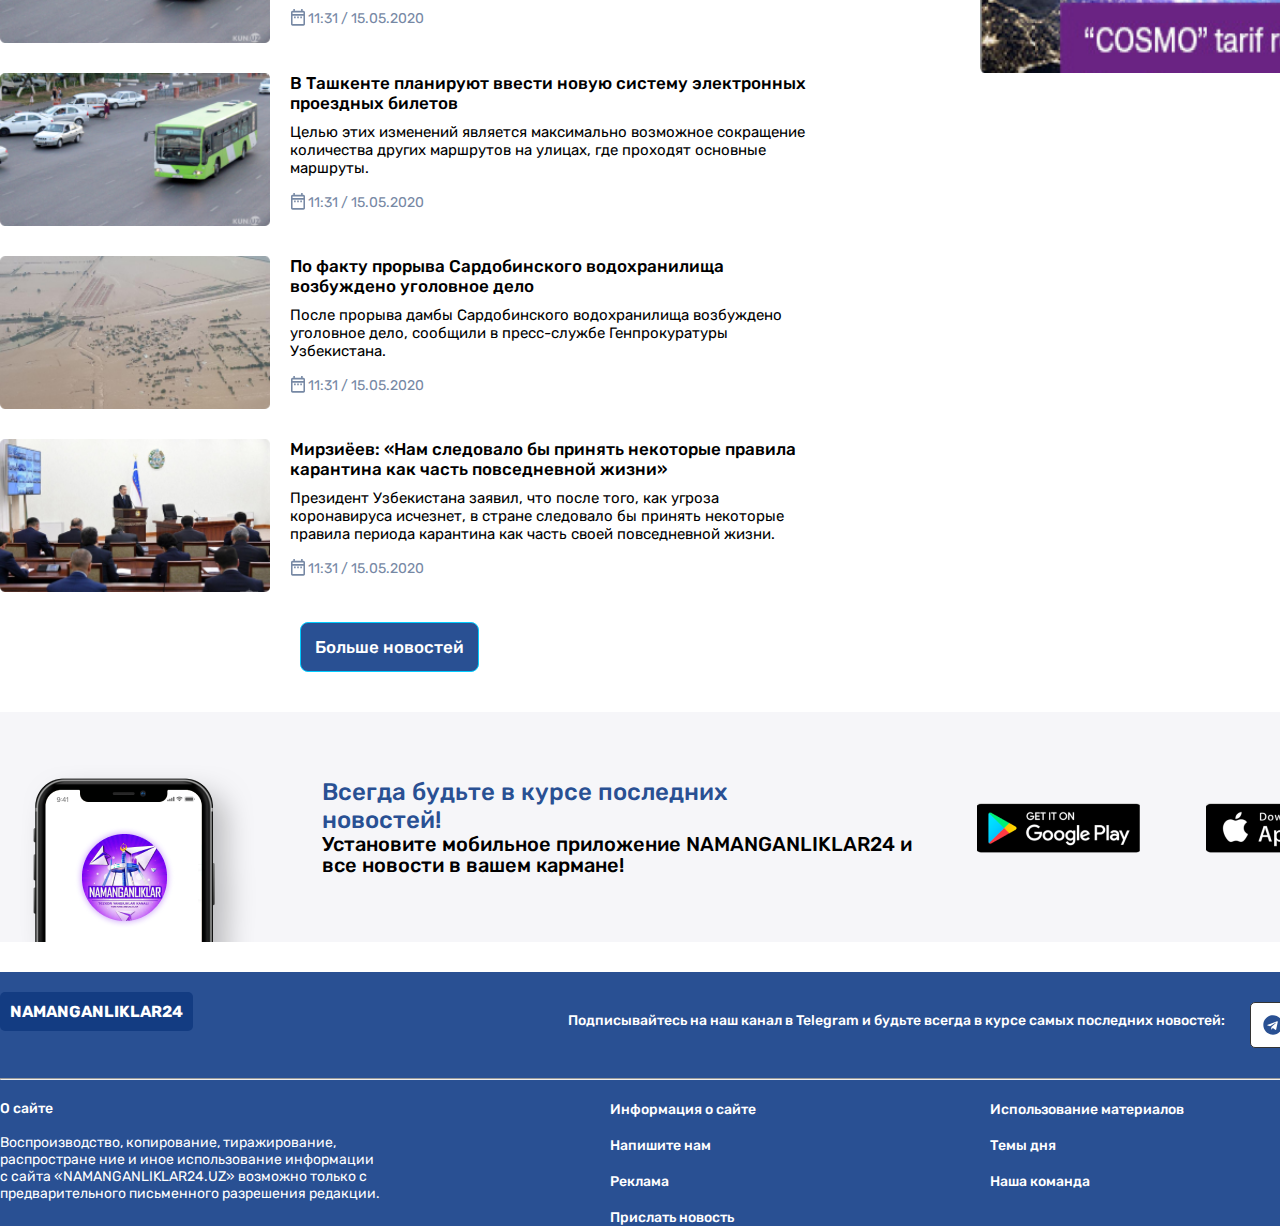
<file: list.html>
<!DOCTYPE html>
<html lang="en">
  <head>
    <meta charset="UTF-8" />
    <meta name="viewport" content="width=device-width, initial-scale=1.0" />
    <link rel="stylesheet" href="./css/main.css" />
    <link rel="icon" href="https://yt3.googleusercontent.com/-g9oP_UKoBmLaZX7BGt1LU19wYL5IRu-6-aqGal9CzRhKi7JkNtspYqqBSrdmKskKy_3dyH9=s900-c-k-c0x00ffffff-no-rj" type="image/icon">
    <title>Namanganliklar24/Politics</title>
  </head>
  <body>
    <div class="container">
      <header class="header">
        <ul class="header__above--list">
          <li class="header__above--img">
            <a href="./index.html"
              ><img src="./images/logoo.svg" alt="logo" class="header__logo"
            /></a>
          </li>
          <li class="header__above--item">
            <a
              target="_blank"
              href="https://www.google.com/search?q=dollar+to+uzs&rlz=1C1GCEA_enUZ1078UZ1078&oq=dollar+to+uzs&gs_lcrp=EgZjaHJvbWUyCQgAEEUYORiABDIICAEQABgWGB4yCAgCEAAYFhgeMggIAxAAGBYYHjIICAQQABgWGB4yCAgFEAAYFhgeMggIBhAAGBYYHjIICAcQABgWGB4yCAgIEAAYFhgeMggICRAAGBYYHqgCALACAA&sourceid=chrome&ie=UTF-8"
              ><span style="color: #285193">&dollar;</span>10137.2</a
            >
          </li>
          <li class="header__above--item">
            <a
              target="_blank"
              href="https://www.google.com/search?q=ruble+to+uzs&sca_esv=601437379&rlz=1C1GCEA_enUZ1078UZ1078&sxsrf=ACQVn08GJMHYpHiDnAFXuHlqp2nAh1KUgQ%3A1706199162824&ei=eoiyZe33MeCawPAPko-NyAE&oq=+to+uzs&gs_lp=[base64]&sclient=gws-wiz-serp"
              ><span style="color: #285193">&#8381;</span>138.26</a
            >
          </li>
          <li class="header__above--item">
            <a
              target="_blank"
              href="https://www.google.com/search?q=euro+to+uzs&sca_esv=601437379&rlz=1C1GCEA_enUZ1078UZ1078&sxsrf=ACQVn0_6PzwkGjcr9EaU-MxbquiQCm8xcg%3A1706199216269&ei=sIiyZe7oD7i2wPAP4dGWqAk&oq=+to+uzs&gs_lp=[base64]&sclient=gws-wiz-serp"
              ><span style="color: #285193">&euro;</span>10988</a
            >
          </li>
          <a href="#">
            <img src="./images/search.png" alt="search" id="search" class="search" ></a>
          <select name="lang" id="lang" style="margin-left: 20px;" >
            <option value="rus" ><img src="./images/russian.png" alt="rus">РУ</option>
            <option value="uz" ><img src="./images/uz-flag.jpg" alt="uzb">Uz</option>
            <option value="eng" ><img src="./images/usa-flag.jpg" alt="eng">Eng</option>
          </select>
          <a href="https://t.me/NAMANGANLIKLAR_UZ"><button class="list__header__button">
            <img
              src="./images/telegram.png"
              alt="tg"
              class="header__button--img"
            />
            Подписатся
          </button></a>
        </ul>
        <ul class="header__below">
          <li class="header__below--item">
            <a href="#" class="header__link">Узбекистана</a>
          </li>
          <li class="header__below--item">
            <a href="#" class="header__link">Мир</a>
          </li>
          <li class="header__below--item">
            <a href="#" class="header__link">Экономика</a>
          </li>
          <li class="header__below--item">
            <a href="./list.html"  class="header__link" style="color: #295091;">Политика</a>
          </li>
          <li class="header__below--item">
            <a href="#" class="header__link">Общество</a>
          </li>
          <li class="header__below--item">
            <a href="#" class="header__link">Технологии </a>
          </li>
          <li class="header__below--item">
            <a href="#" class="header__link">Спорт</a>
          </li>
          <li class="header__below--item">
            <a href="#" class="header__link">Культура</a>
          </li>
          <li class="header__below--item">
            <a href="#" class="header__link">Происшествия</a>
          </li>
          <li class="header__below--item">
            <a href="#" class="header__link">Туризм</a>
          </li>
        </ul>
        <br />
        <br />
        <img
          src="./images/nrg-banner.jpg"
          alt="banner"
          width="100%"
          height="auto"
        />
      </header>

      <!-- end of head  -->

      <div class="hero">
        <ul class="hero__part">
          <li class="hero__item">
            <img src="./images/virus.png" alt="image" class="hero__part--icon" />
          </li>
          <li class="hero__item" style="font-size: 20px; font-weight: 500">
            Коронавирус COVID-19 <br> в Узбекистане
          </li>
          <hr />
          <li class="hero__item">
            <img src="./images/masked.png" alt="" class="hero__part--icon" />
          </li>
          <li class="hero__item">
            <span style="color: red; font-size: 18px">Инфицированы </span><br>2753
          </li>
          <hr />
          <li class="hero__item">
            <img src="./images/smile.png" alt="" class="hero__part--icon" />
          </li>
          <li class="hero__item">
            <span style="color: green; font-size: 18px">Выздоровели </span><br>2245
          </li>
          <hr />
          <li class="hero__item">
            <img src="./images/umerli.png" alt="" class="hero__part--icon" />
          </li>
          <li class="hero__item">
            <span style="font-size: 18px">Умерли </span><br>12
          </li>
        </ul>
        
      </div>
      <div class="widget">
        <ul class="widget__left">
          <h4 class="widget__head">Последние новости</h4>
          <a  href="#" style="color: black;">
            <li class="widget__left--item">
                <img src="./images/sardoba2.png" alt="" class="widget__img">
                <div class="widget__content">
                  <p class="widget__content--head">По факту прорыва Сардобинского водохранилища 
                    возбуждено уголовное дело</p>
                    <p class="widget__content--txt">После прорыва дамбы Сардобинского водохранилища возбуждено уголовное дело, сообщили в пресс-службе Генпрокуратуры Узбекистана.
                    </p>
                    <time class="widget__time"><img src="./images/calendar.svg" alt="" class="widget__time--icon">11:31 / 15.05.2020</time>
                </div>
              </li>
          </a>
          <a  href="./article.html" style="color: black;">
            <li class="widget__left--item">
                <img src="./images/majlis.png" alt="" class="widget__img">
                <div class="widget__content">
                  <p class="widget__content--head">Мирзиёев: «Нам следовало бы принять некоторые правила 
                    карантина как часть повседневной жизни»
                    </p>
                    <p class="widget__content--txt">Президент Узбекистана заявил, что после того, как угроза коронавируса исчезнет, в стране следовало бы принять некоторые правила периода карантина как часть своей повседневной жизни.
                    </p>
                    <time class="widget__time"><img src="./images/calendar.svg" alt="" class="widget__time--icon">11:31 / 15.05.2020</time>
                </div>
              </li>
          </a>
          <a  href="#" style="color: black;">
            <li class="widget__left--item">
                <img src="./images/bus.png" alt="" class="widget__img">
                <div class="widget__content">
                  <p class="widget__content--head">В Ташкенте планируют ввести новую систему электронных проездных билетов</p>
                    <p class="widget__content--txt">Целью этих изменений является максимально возможное сокращение количества других маршрутов на улицах, где проходят основные маршруты.
                    </p>
                    <time class="widget__time"><img src="./images/calendar.svg" alt="" class="widget__time--icon">11:31 / 15.05.2020</time>
                </div>
              </li>
          </a>
          <a href="#" style="color: black;">
            <li class="widget__left--item">
                <img src="./images/sardoba2.png" alt="" class="widget__img">
                <div class="widget__content">
                  <p class="widget__content--head">По факту прорыва Сардобинского водохранилища 
                    возбуждено уголовное дело</p>
                    <p class="widget__content--txt">После прорыва дамбы Сардобинского водохранилища возбуждено уголовное дело, сообщили в пресс-службе Генпрокуратуры Узбекистана.
                    </p>
                    <time class="widget__time"><img src="./images/calendar.svg" alt="" class="widget__time--icon">11:31 / 15.05.2020</time>
                </div>
              </li>
          </a>
          <a href="./article.html" style="color: black;">
            <li class="widget__left--item">
                <img src="./images/majlis.png" alt="" class="widget__img">
                <div class="widget__content">
                  <p class="widget__content--head">Мирзиёев: «Нам следовало бы принять некоторые правила 
                    карантина как часть повседневной жизни»
                    </p>
                    <p class="widget__content--txt">Президент Узбекистана заявил, что после того, как угроза коронавируса исчезнет, в стране следовало бы принять некоторые правила периода карантина как часть своей повседневной жизни.
                    </p>
                    <time class="widget__time"><img src="./images/calendar.svg" alt="" class="widget__time--icon">11:31 / 15.05.2020</time>
                </div>
              </li>
          </a>
          <a href="#" style="color: black;">
            <li class="widget__left--item">
                <img src="./images/bus.png" alt="" class="widget__img">
                <div class="widget__content">
                  <p class="widget__content--head">В Ташкенте планируют ввести новую систему электронных проездных билетов</p>
                    <p class="widget__content--txt">Целью этих изменений является максимально возможное сокращение количества других маршрутов на улицах, где проходят основные маршруты.
                    </p>
                    <time class="widget__time"><img src="./images/calendar.svg" alt="" class="widget__time--icon">11:31 / 15.05.2020</time>
                </div>
              </li>
          </a>
          <a href="#" style="color: black;">
            <li class="widget__left--item">
                <img src="./images/bus.png" alt="" class="widget__img">
                <div class="widget__content">
                  <p class="widget__content--head">В Ташкенте планируют ввести новую систему электронных проездных билетов</p>
                    <p class="widget__content--txt">Целью этих изменений является максимально возможное сокращение количества других маршрутов на улицах, где проходят основные маршруты.
                    </p>
                    <time class="widget__time"><img src="./images/calendar.svg" alt="" class="widget__time--icon">11:31 / 15.05.2020</time>
                </div>
              </li>
          </a>
          <a href="#" style="color: black;">
            <li class="widget__left--item">
                <img src="./images/sardoba2.png" alt="" class="widget__img">
                <div class="widget__content">
                  <p class="widget__content--head">По факту прорыва Сардобинского водохранилища 
                    возбуждено уголовное дело</p>
                    <p class="widget__content--txt">После прорыва дамбы Сардобинского водохранилища возбуждено уголовное дело, сообщили в пресс-службе Генпрокуратуры Узбекистана.
                    </p>
                    <time class="widget__time"><img src="./images/calendar.svg" alt="" class="widget__time--icon">11:31 / 15.05.2020</time>
                </div>
              </li>
          </a>
          <a href="./article.html"  style="color: black;">
            <li class="widget__left--item">
                <img src="./images/majlis.png" alt="" class="widget__img">
                <div class="widget__content">
                  <p class="widget__content--head">Мирзиёев: «Нам следовало бы принять некоторые правила 
                    карантина как часть повседневной жизни»
                    </p>
                    <p class="widget__content--txt">Президент Узбекистана заявил, что после того, как угроза коронавируса исчезнет, в стране следовало бы принять некоторые правила периода карантина как часть своей повседневной жизни.
                    </p>
                    <time class="widget__time"><img src="./images/calendar.svg" alt="" class="widget__time--icon">11:31 / 15.05.2020</time>
                </div>
              </li>
          </a>
          <button class="widget__btn">Больше новостей</button>
        </ul>
        <ul class="widget__right">
          <h4 class="widget__right--head">Cамые популярные новости</h4>
          <li class="widget__right--item">
            <p class="widget__right--txt">По факту прорыва Сардобинского водохранилища 
              возбуждено уголовное дело</p>
              <time class="widget__time">11:31 / 15.05.2020</time>
              <hr class="widget__line">
          </li>
          <li class="widget__right--item">
            <p class="widget__right--txt">По факту прорыва Сардобинского водохранилища 
              возбуждено уголовное дело</p>
              <time class="widget__time">11:31 / 15.05.2020</time>
              <hr class="widget__line">
          </li>
          <li class="widget__right--item">
            <p class="widget__right--txt">По факту прорыва Сардобинского водохранилища 
              возбуждено уголовное дело</p>
              <time class="widget__time">11:31 / 15.05.2020</time>
              <hr class="widget__line">
          </li>
          <li class="widget__right--item">
            <p class="widget__right--txt">По факту прорыва Сардобинского водохранилища 
              возбуждено уголовное дело</p>
              <time class="widget__time">11:31 / 15.05.2020</time>
              <hr class="widget__line">
          </li>
          <img src="./images/ucell.png" alt="" class="widget__ucell">
        </ul>
      </div>
      <div class="part">
        <img src="./images/half-phone.png" alt="image" class="part__img">
        <div class="part__content">
          <h4 class="part__head">Всегда будьте в курсе последних новостей!</h4>
          <p class="part__txt">Установите мобильное приложение NAMANGANLIKLAR24
            и все новости в вашем кармане!</p>
        </div>
        <button class="part__btn" id="google"><img src="./images/googleplay.png" alt="download"></button>
        <button class="part__btn" id="appstore"><img src="./images/appstore.png" alt=""></button>
      </div>

      <!-- end of part  -->
      <footer class="footer">
        <ul class="footer__part1">
          <li class="footer__part1--item"><a href="./index.html" class="footer__logo--link">NAMANGANLIKLAR24</a></li>
          <li class="footer__part1--item"><p class="footer__part1--txt">Подписывайтесь на наш канал в Telegram и будьте всегда в курсе самых последних новостей:</p></li>
          <li class="footer__part1--btn"><a href="https://t.me/NAMANGANLIKLAR_UZ"><button class="footer__button">
            <img
              src="./images/cib_telegram.svg"
              alt="image"
              class="header__button--img"
            />
            Подписатся
          </button></a></li>
        </ul>
        <hr style="width: 1400px;margin-left: auto;margin-right: auto;color: #285193;margin-top: 30px;">
        <div class="footer__part2">
          <ul class="footer__list">
            <li class="footer__content--item">
              <span style="font-weight: 500;">О сайте</span> <br> <br>
Воспроизводство, копирование, тиражирование, распростране ние и иное использование информации с сайта «NAMANGANLIKLAR24.UZ» возможно только с предварительного письменного разрешения редакции.
            </li>
          </ul>
          <ul class="footer__list">
            <li class="footer__item"><a href="#" class="footer__link">Информация о сайте</a></li>
            <br>
            <li class="footer__item"><a href="./contact.html" class="footer__link">Напишите нам</a></li>
            <br>
            <li class="footer__item"><a href="#" class="footer__link">Реклама</a></li>
            <br>
            <li class="footer__item"><a href="#" class="footer__link">Прислать новость</a></li>
          </ul>
          <ul class="footer__list">
            <li class="footer__item"><a href="#" class="footer__link">Использование материалов</a></li>
            <br>
            <li class="footer__item"><a href="#" class="footer__link">Темы дня</a></li>
            <br>
            <li class="footer__item"><a href="#" class="footer__link">Наша команда</a></li>
          </ul>
        </div>
      </footer>
    </div>
    <script src="./main.js"></script>
  </body>
</html>
</file>
<file: css/main.css>
@import url("https://fonts.googleapis.com/css2?family=Rubik:wght@400;500&display=swap");
.header {
  width: 100%;
  padding: 40px;
  padding-left: 80px;
  padding-right: 80px;
  background-color: #f6f6f9;
}
.header__above--list {
  width: 800px;
  list-style: none;
  display: flex;
  justify-content: space-between;
}
.header__above--item {
  color: #7a7a7a;
  font-family: Rubik;
  font-size: 16px;
  font-style: normal;
  font-weight: 400;
  line-height: normal;
  margin-top: auto;
  margin-bottom: auto;
  margin-left: 30px;
}
.header__logo {
  background-color: #fff;
  padding: 10px;
  border-radius: 5px;
}
.header__button {
  padding: 15px;
  margin-left: 695px;
  display: flex;
  justify-content: space-between;
  border: 1px solid #333;
  border-radius: 5px;
  background-color: #1e96c8;
  color: #fff;
}
.header__button--img {
  margin-right: 7px;
}
.header__button:hover {
  opacity: 0.9;
}
.header__button:active {
  opacity: 0.7;
}
.header__below {
  display: flex;
  justify-content: space-between;
  margin-top: 30px;
  border: 0px solid black;
  padding: 20px;
  list-style: none;
  background-color: #fff;
  border-radius: 5px;
  font-family: Rubik;
  font-size: 19px;
  font-weight: 500;
  line-height: 23px;
  letter-spacing: 0em;
  text-align: left;
}
.header__link {
  text-decoration: none;
  color: #7a7a7a;
}

.list__header__button {
  padding: 15px;
  margin-left: 20px;
  display: flex;
  justify-content: space-between;
  border: 1px solid #333;
  border-radius: 5px;
  background-color: #1e96c8;
  color: #fff;
}

.search {
  width: 50px;
  height: 50px;
  padding: 15px;
  background-color: #fff;
  margin-left: 555px;
}

.input {
  margin-left: 385px;
  margin-right: 5px;
}

.button {
  padding: 13px;
  margin-right: 15px;
}

.hero {
  width: 100%;
  margin-top: 300px;
  margin-top: 10px;
}
.hero__part {
  transform: translateY(20px);
  width: 1400px;
  padding: 30px;
  background-color: #f6f6f9;
  list-style: none;
  margin-left: auto;
  margin-right: auto;
  display: flex;
  justify-content: space-between;
  border-radius: 5px;
  font-family: Rubik;
  font-size: 20px;
  font-weight: 500;
  line-height: 24px;
  letter-spacing: 0em;
  text-align: left;
}
.hero__item {
  font-weight: 800;
}
.hero__list {
  width: 1400px;
  margin-top: 50px;
  display: grid;
  grid-template-columns: repeat(3, 1fr);
  margin-left: auto;
  margin-right: auto;
  list-style: none;
}
.hero__info {
  width: 475px;
  margin-bottom: 30px;
}
.hero__info--img {
  width: 450px;
  height: auto;
  margin-bottom: 10px;
}
.hero__head {
  width: 400px;
  font-family: Rubik;
  font-size: 17px;
  font-weight: 500;
  line-height: 20px;
  letter-spacing: 0em;
  text-align: left;
  margin-bottom: 10px;
}
.hero__time {
  font-family: Rubik;
  font-size: 14px;
  font-weight: 400;
  line-height: 17px;
  letter-spacing: 0em;
  text-align: left;
}
.hero__modal {
  width: 1400px;
  display: flex;
  background-color: rgba(239, 186, 84, 0.1803921569);
  padding: 30px;
  margin-left: auto;
  margin-right: auto;
  border-radius: 10px;
}
.hero__modal--img {
  width: 35px;
  height: auto;
}
.hero__modal--txt {
  font-family: Rubik;
  font-size: 20px;
  font-weight: 500;
  line-height: 24px;
  letter-spacing: 0em;
  margin-left: 15px;
  margin-top: auto;
  margin-bottom: auto;
}
.hero__modal--btn {
  margin-left: auto;
  font-family: Rubik;
  font-size: 20px;
  font-weight: 500;
  line-height: 24px;
  letter-spacing: 0em;
  text-align: left;
  color: #FFFFFF;
  background: linear-gradient(110deg, rgb(255, 145, 0) 30%, rgb(255, 174, 0) 60%);
  padding: 10px;
  border: 0px;
  border-radius: 10px;
}

.widget {
  margin-top: 50px;
  width: 1400px;
  margin-left: auto;
  margin-right: auto;
  display: flex;
  justify-content: space-between;
}
.widget__left--item {
  display: flex;
}
.widget__head {
  font-family: Rubik;
  font-size: 20px;
  font-weight: 500;
  line-height: 24px;
  letter-spacing: 0em;
  text-align: left;
  margin-bottom: 20px;
}
.widget__left--item {
  margin-bottom: 30px;
}
.widget__img {
  width: 270px;
  height: auto;
}
.widget__content {
  margin-left: 20px;
}
.widget__content--head {
  width: 520px;
  font-family: Rubik;
  font-size: 17px;
  font-weight: 500;
  line-height: 20px;
  letter-spacing: 0em;
  text-align: left;
}
.widget__content--txt {
  width: 530px;
  font-family: Rubik;
  font-size: 15px;
  font-weight: 400;
  line-height: 18px;
  letter-spacing: 0em;
  text-align: left;
  margin-top: 10px;
  margin-bottom: 10px;
}
.widget__time {
  color: #7688A4;
  font-family: Rubik;
  font-size: 14px;
  font-weight: 400;
  line-height: 17px;
  letter-spacing: 0em;
  text-align: left;
}
.widget__time--icon {
  transform: translateY(5px);
}
.widget__btn {
  padding: 14px;
  font-family: Rubik;
  font-size: 17px;
  font-weight: 500;
  line-height: 20px;
  letter-spacing: 0em;
  text-align: left;
  color: #fff;
  background-color: #295093;
  margin-left: 300px;
  border: 1px solid rgb(0, 204, 255);
  border-radius: 8px;
}
.widget__btn:hover {
  opacity: 0.85;
}
.widget__btn:active {
  opacity: 0.6;
}
.widget__right {
  background-color: #f6f6f9;
  padding: 20px;
  height: 500px;
}
.widget__right--head {
  font-family: Rubik;
  font-size: 20px;
  font-weight: 500;
  line-height: 24px;
  letter-spacing: 0em;
  text-align: left;
}
.widget__right--txt {
  width: 350px;
  font-family: Rubik;
  font-size: 17px;
  font-weight: 400;
  line-height: 20px;
  letter-spacing: 0em;
  text-align: left;
  margin-top: 10px;
  margin-bottom: 10px;
}
.widget__line {
  margin-top: 10px;
}
.widget__ucell {
  margin-top: 50px;
  width: 400px;
  height: 610px;
}

.footer {
  background-color: #295093;
  width: 100%;
  margin-top: 30px;
  padding-top: 30px;
}
.footer__part1 {
  width: 1400px;
  margin-left: auto;
  margin-right: auto;
  display: flex;
  justify-content: space-between;
}
.footer__logo--link {
  color: #fff;
  padding: 20px;
  background-color: #133C82;
  font-family: Rubik;
  font-size: 16px;
  font-weight: 700;
  line-height: 19px;
  letter-spacing: 0em;
  text-align: left;
  padding: 10px;
  border-radius: 5px;
}
.footer__part1--txt {
  margin-left: 350px;
  margin-top: 10px;
  font-family: Rubik;
  font-size: 14px;
  font-weight: 500;
  line-height: 17px;
  letter-spacing: 0em;
  text-align: left;
  color: #fff;
}
.footer__button {
  padding: 12px;
  display: flex;
  border: 1px solid #333;
  border-radius: 5px;
  background-color: #fff;
  color: #1e96c8;
  width: 150px;
}
.footer__part2 {
  width: 1400px;
  margin-left: auto;
  margin-right: auto;
  display: flex;
}
.footer__list {
  margin-top: 20px;
  width: 380px;
}
.footer__list:nth-child(2) {
  margin-left: 230px;
}
.footer__content--item {
  font-family: Rubik;
  font-size: 14px;
  font-weight: 400;
  line-height: 17px;
  letter-spacing: 0em;
  text-align: left;
  color: #fff;
}
.footer__link {
  color: #fff;
  font-family: Rubik;
  font-size: 14px;
  font-weight: 500;
  line-height: 17px;
  letter-spacing: 0em;
  text-align: left;
}

.part {
  width: 1400px;
  height: 230px;
  margin-left: auto;
  margin-right: auto;
  background-color: #f6f6f9;
  display: flex;
  justify-content: space-between;
  padding-left: 20px;
  padding-right: 30px;
  margin-top: 40px;
}
.part__img {
  height: 177px;
  margin-top: auto;
}
.part__content {
  margin-top: auto;
  margin-bottom: auto;
}
.part__head {
  width: 530px;
  font-family: Rubik;
  font-size: 24px;
  font-weight: 500;
  line-height: 28px;
  letter-spacing: 0em;
  text-align: left;
  color: #295093;
}
.part__txt {
  width: 590px;
  font-family: Rubik;
  font-size: 20px;
  font-weight: 500;
  line-height: 21px;
  letter-spacing: 0em;
  text-align: left;
}
.part__btn {
  height: 48px;
  margin-top: auto;
  margin-bottom: auto;
  border: 0px;
}
.part__btn:hover {
  opacity: 0.9;
}
.part__btn:active {
  opacity: 0.8;
}

.article__head {
  font-family: Rubik;
  font-size: 18px;
  font-weight: 500;
  line-height: 21px;
  letter-spacing: 0em;
  text-align: left;
}
.article__txt {
  font-family: Rubik;
  font-size: 18px;
  font-weight: 400;
  line-height: 21px;
  letter-spacing: 0em;
  text-align: left;
}
.article__part {
  width: 1400px;
  margin-left: auto;
  margin-right: auto;
}
.article__part--head {
  margin-top: 30px;
  transform: translateY(35px);
  font-family: Rubik;
  font-size: 20px;
  font-weight: 500;
  line-height: 24px;
  letter-spacing: 0em;
  text-align: left;
}

.contact {
  width: 1400px;
  margin-left: auto;
  margin-right: auto;
  margin-top: 30px;
  display: flex;
}
.contact__head {
  font-family: Rubik;
  font-size: 24px;
  font-weight: 500;
  line-height: 28px;
  letter-spacing: 0em;
  text-align: left;
}
.contact__input {
  width: 100%;
  padding: 10px;
  background-color: #F1F1F1;
}
.contact__file {
  font-family: Rubik;
  font-size: 25px;
  font-weight: 400;
  line-height: 21px;
  letter-spacing: 0em;
}
.contact__send {
  font-family: Rubik;
  font-size: 18px;
  font-weight: 700;
  line-height: 21px;
  letter-spacing: 0em;
  padding: 10px;
  background-color: #295093;
  color: #fff;
  width: 150px;
  height: 50px;
  border: 0px;
}
.contact__box {
  width: 550px;
  height: 330px;
  margin-top: 40px;
  border-radius: 5px;
  margin-left: auto;
  padding: 20px;
  border: 3px solid #f1f1f1;
  box-shadow: 20px 20px 5px lightgray;
}
.contact__box--items {
  display: flex;
}
.contact__box--head {
  text-transform: uppercase;
  font-family: Rubik;
  font-size: 28px;
  font-weight: 700;
  line-height: 33px;
  letter-spacing: 0em;
  text-align: right;
  color: #295091;
}
.contact__box--left {
  font-family: Rubik;
  font-size: 18px;
  font-weight: 400;
  line-height: 21px;
  letter-spacing: 0em;
}
.contact__link {
  font-family: Rubik;
  font-size: 18px;
  font-weight: 400;
  line-height: 21px;
  letter-spacing: 0em;
}
.contact__box--right {
  margin-left: auto;
}
.contact__social {
  margin-left: 95px;
  width: 130px;
  display: flex;
  justify-content: space-between;
}
.contact__button {
  padding: 10px;
  margin-left: 95px;
  background-color: #295091;
  color: #fff;
  border-radius: 5px;
}
.contact__download {
  margin-top: 5px;
  border: 0px;
  border-radius: 5px;
}

.modal {
  display: none;
  position: fixed;
  z-index: 1;
  padding-top: 300px;
  left: 0;
  top: 0;
  width: 100%;
  height: 100%;
  background-color: rgb(0, 0, 0);
  background-color: rgba(0, 0, 0, 0.4);
}
.modal__content {
  background-color: #fefefe;
  margin: auto;
  border: 1px solid #888;
  width: 50%;
  padding-bottom: 50px;
  text-align: center;
  color: #295093;
  font-family: Rubik;
  font-size: 26px;
  font-weight: 500;
  line-height: 31px;
  letter-spacing: 0em;
  border-radius: 5px;
}
.modal__close {
  color: #aaaaaa;
  float: right;
  font-size: 28px;
  font-weight: bold;
}
.modal__close:hover, .modal__close:focus {
  color: #000;
  text-decoration: none;
  cursor: pointer;
}
.modal__txt {
  padding-left: 30px;
  padding-right: 30px;
}

* {
  margin: 0;
  padding: 0;
  box-sizing: border-box;
}

.container {
  max-width: 1600px;
  margin: 0 auto;
  background-color: #fff;
}

a {
  text-decoration: none;
  color: #7a7a7a;
}

a:hover {
  color: rgb(68, 68, 226);
}

button {
  cursor: pointer;
}

ul {
  list-style: none;
}/*# sourceMappingURL=main.css.map */
</file>
